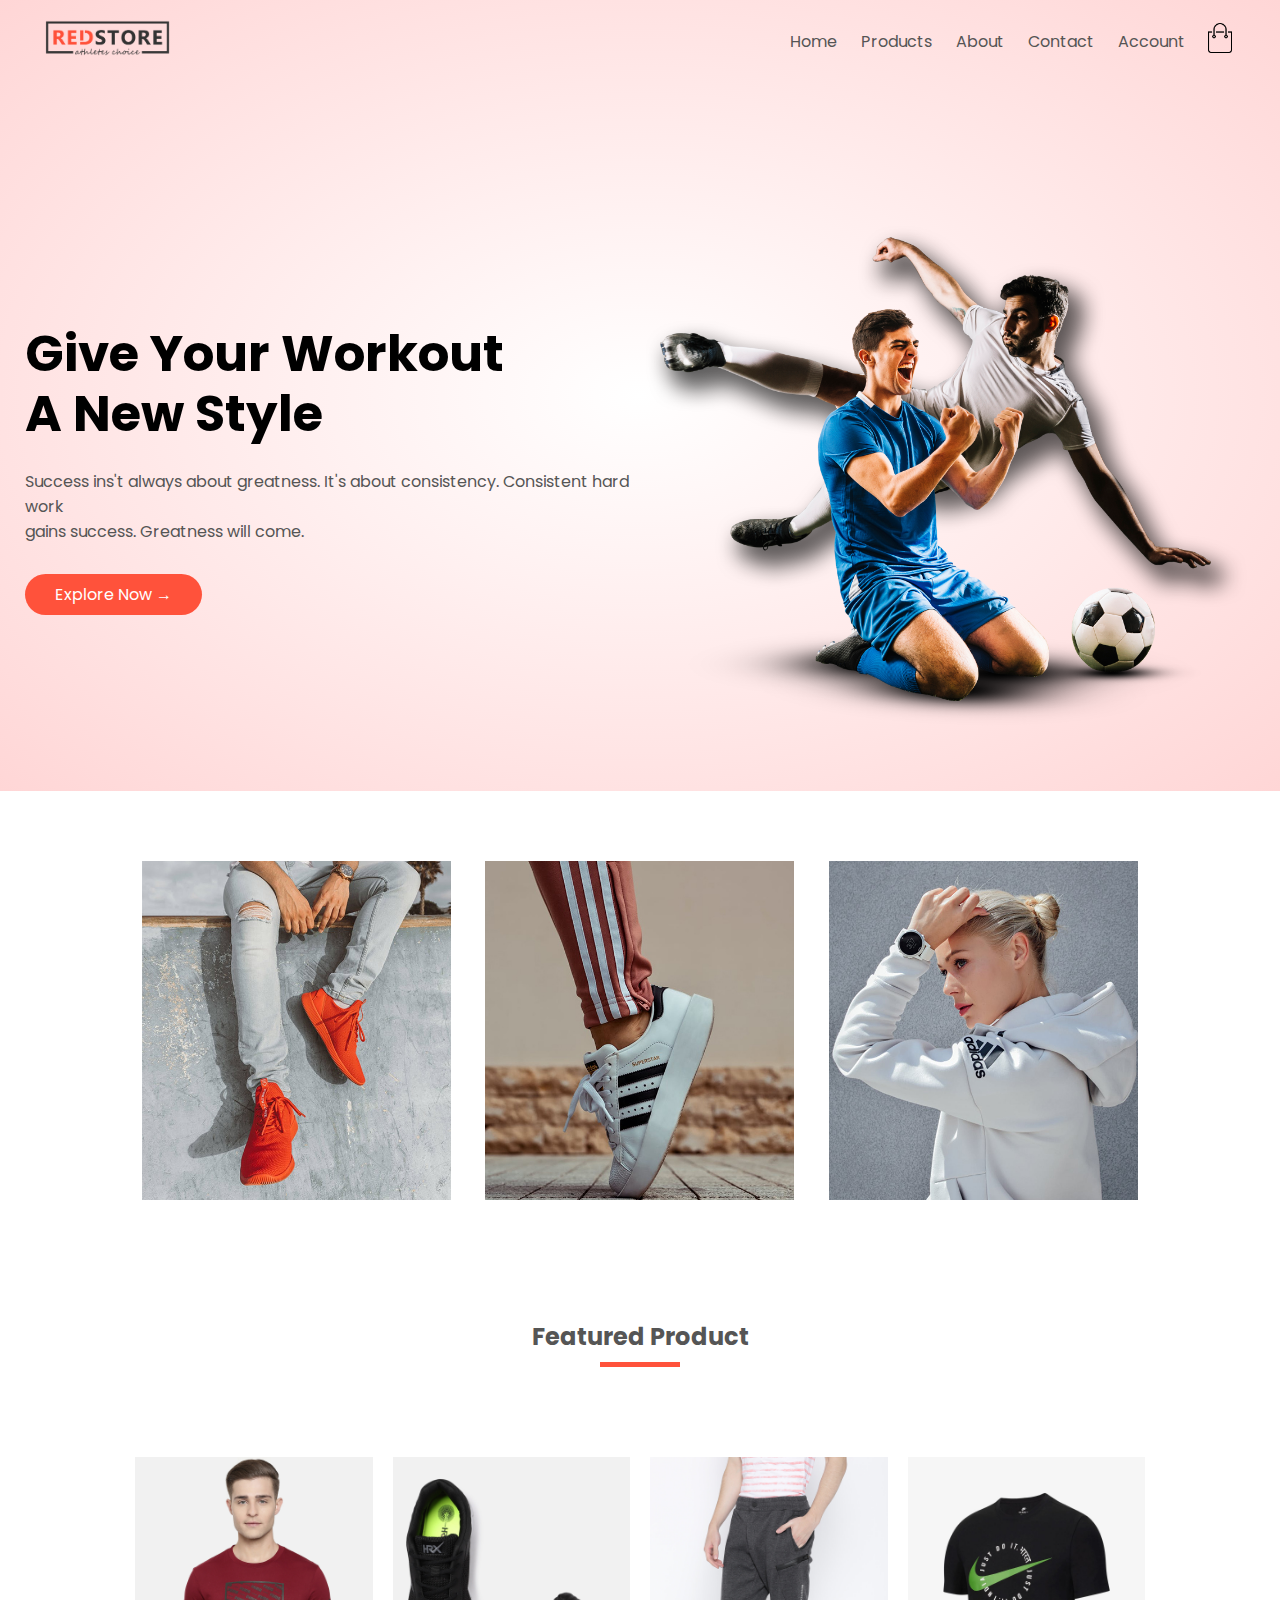
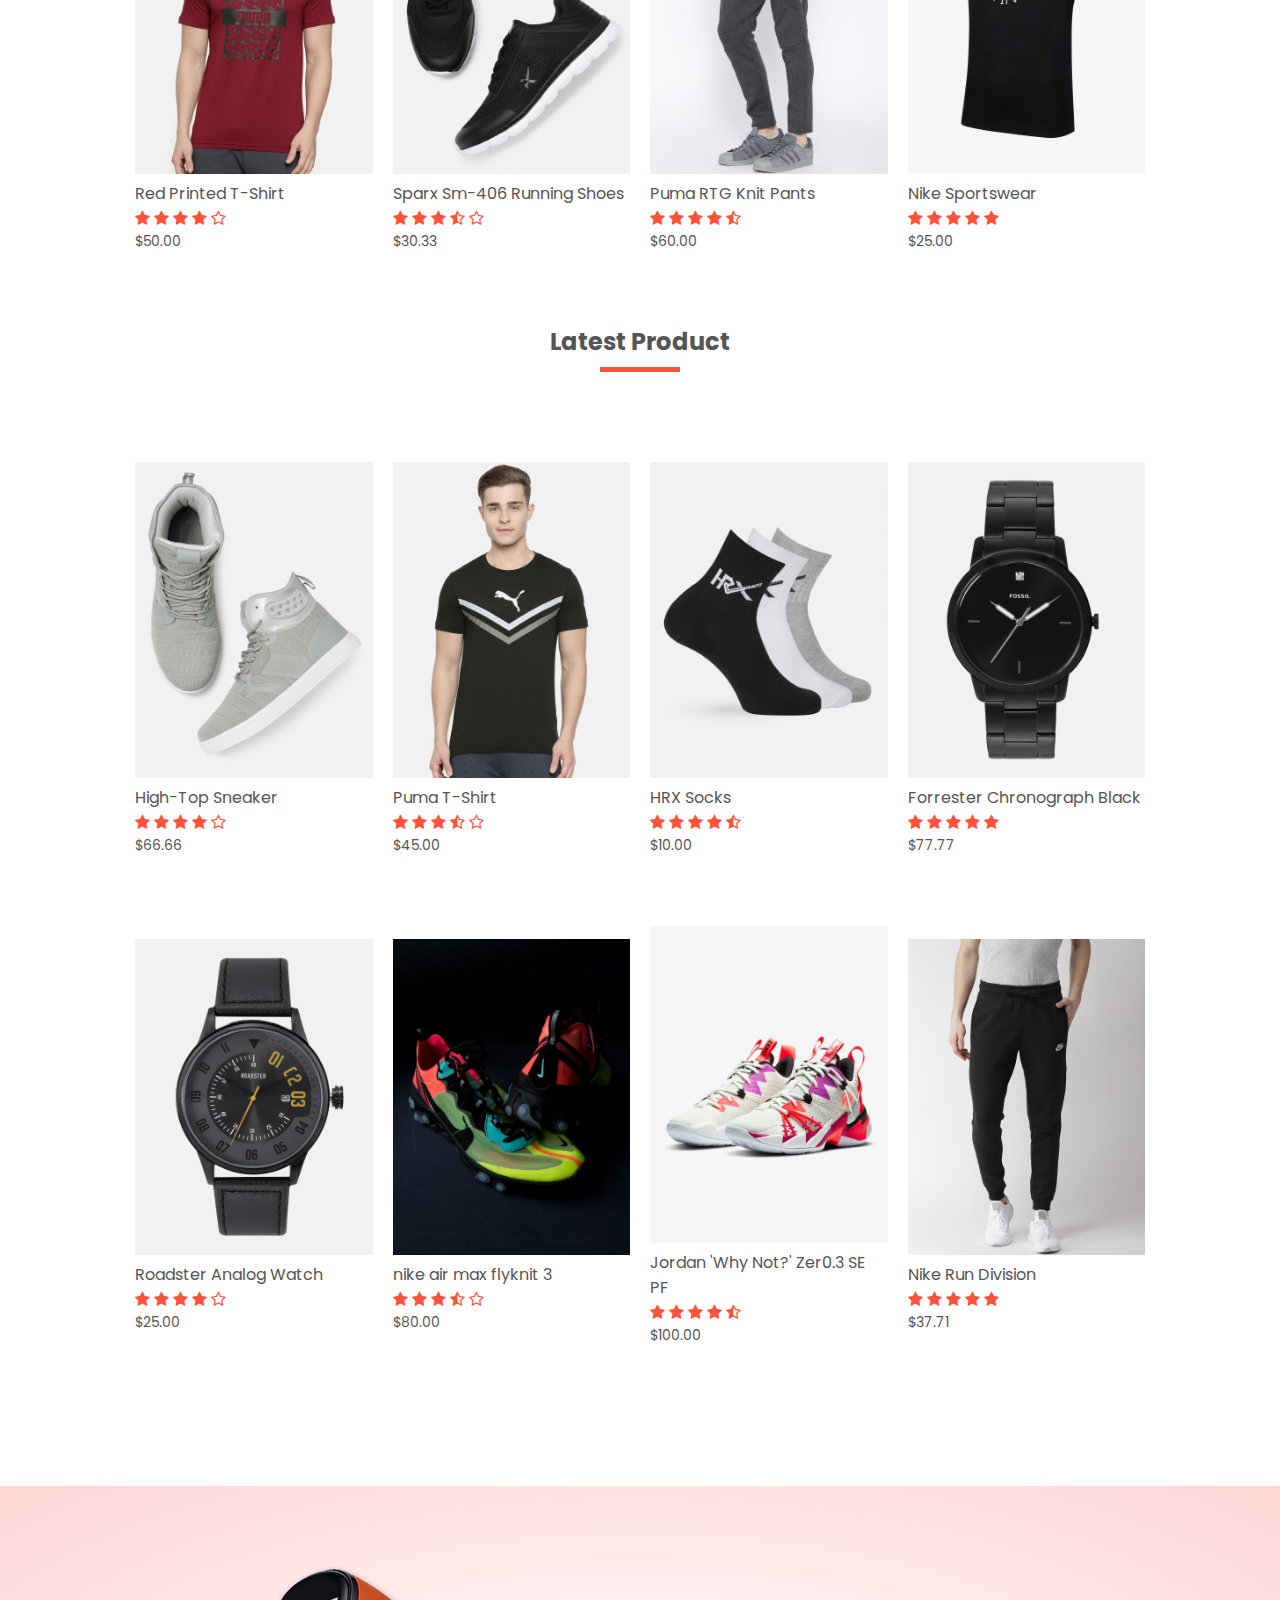
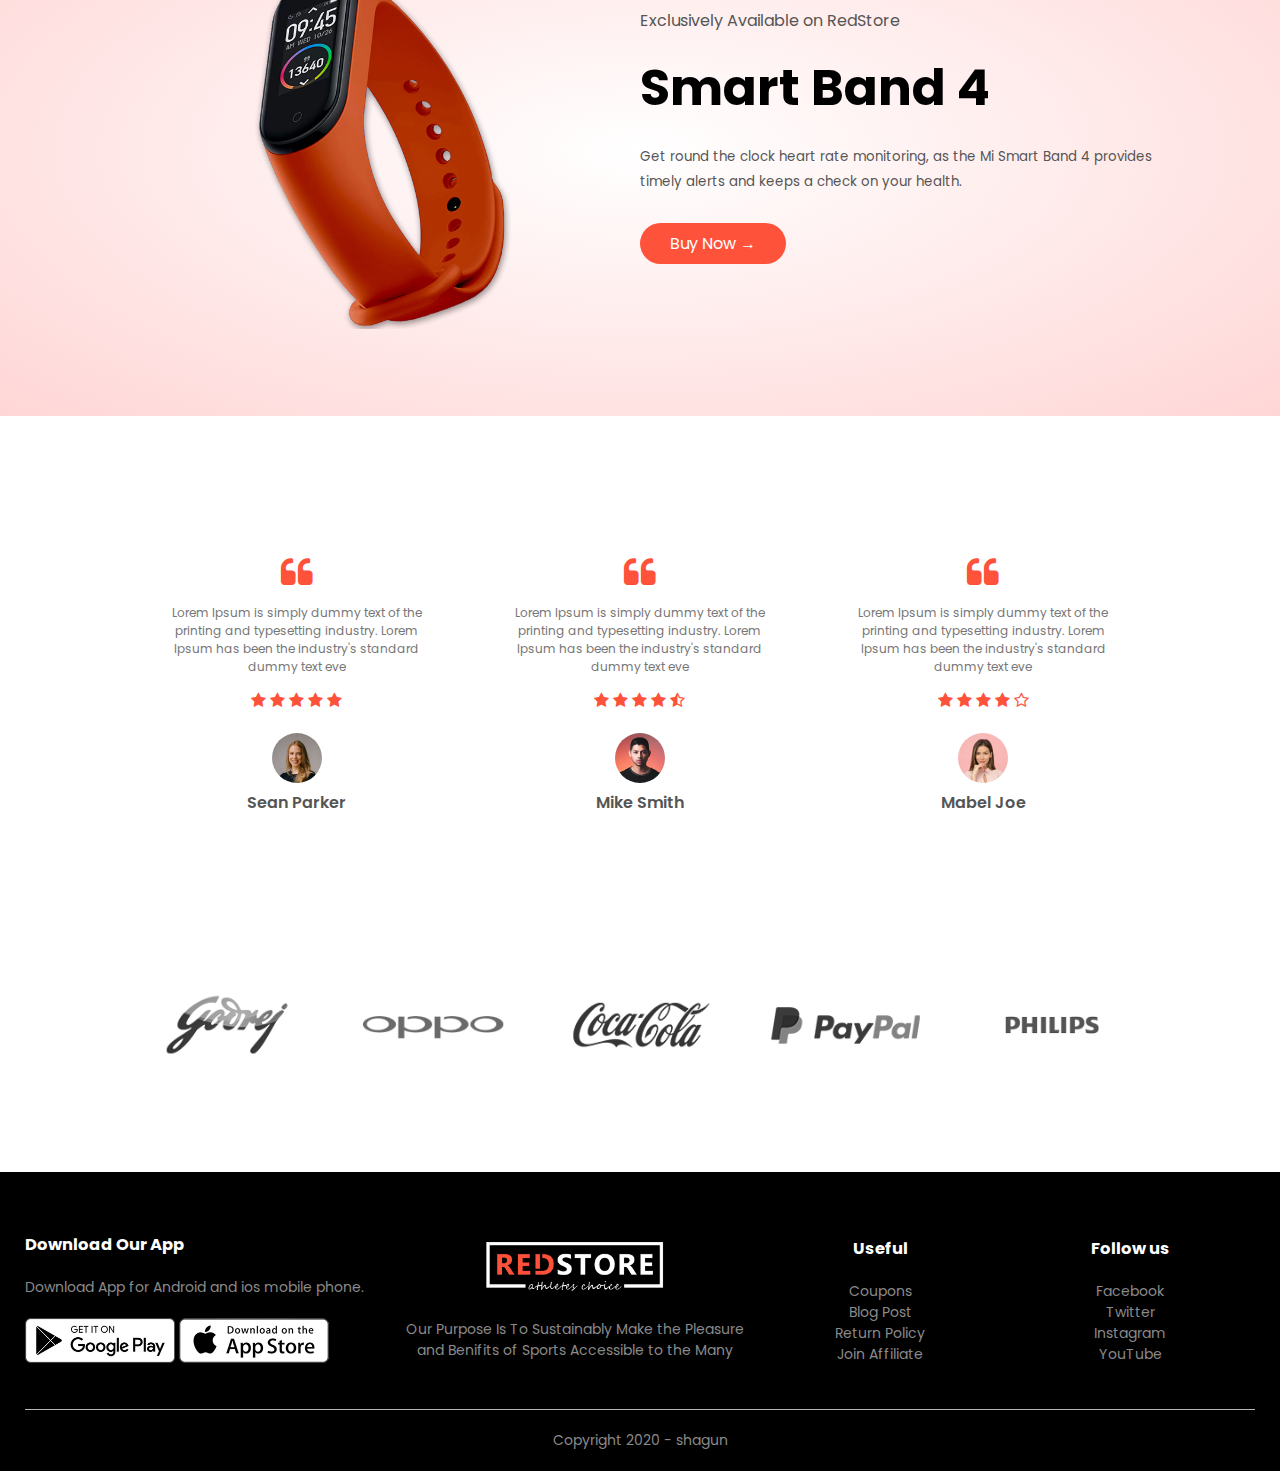
<file: index.html>
<!DOCTYPE html>
<html>
    <head>
        <meta chatset="utf-8">
        <meta name="viewport" content="width=device-width , initial-scale=1.0">
        <meta   name="Discription" content="Draw Box">
        <title>Red Store | E-Commerce Website Design</title>
        <link rel="stylesheet" href="E-Commerce.css" type="text/css">
        <link href="https://fonts.googleapis.com/css2?family=Poppins:wght@300;400;500;600;700&display=swap" rel="stylesheet"> 
        <link rel="stylesheet" href="https://stackpath.bootstrapcdn.com/font-awesome/4.7.0/css/font-awesome.min.css">
        </head>
        <body>
            <div class="header">
            <div class="container">
        <div class="navbar">
         <div class="logo">
             <a href="E-Commerce.html"><img src="images/logo.png" alt="" width="125px"></a>
             
         </div>   
         <nav>
             <ul id="MenuItem">
                 <li><a href="index.html">Home</a></li>
                 <li><a href="Product.html">Products</a></li>
                 <li><a href="#">About</a></li>
                 <li><a href="#f">Contact</a></li>
                 <li><a href="Account.html">Account</a></li>
             </ul>
         </nav>
         <a href="cart.html"><img src="images/cart.png" alt="" width="30px" height="30px"></a> 
         <img src="images/menu.png" alt="" class="menu-icon" onclick="menutoggle()">         
        </div>
        <div class="row">
            <div class="col-2"><h1>Give Your Workout <br>A New Style</h1>
            <p>Success ins't always about greatness. It's about consistency.
                Consistent hard work<br> gains success. Greatness will come.</p>
            <a href="" class="btn">Explore Now &#8594;</a>
            </div>
            <div class="col-2">
                <img src="images/image1.png" alt="">
            </div>
        </div>
        </div>
    </div>
    <div class="categories">
        <div class="small-container">
        <div class="row">
            <div class="col-3"><img src="images/category-1.jpg" alt=""></div>
            <div class="col-3"><img src="images/category-2.jpg" alt=""></div>
            <div class="col-3"><img src="images/category-3.jpg" alt=""></div>
        </div>
    </div>
    </div>
    <!-----Featured products------>
    <div class="small-container">
        <h2 class="title">Featured Product</h2>
        <div class="row">
            <div class="col-4">
                <a href="ProductDetail.html"><img src="images/product-1.jpg" alt=""></a>
                <a href="ProductDetail.html"><h4>Red Printed T-Shirt</h4></a>
            <div class="rating"> 
                <i class="fa fa-star"></i>
                <i class="fa fa-star"></i>
                <i class="fa fa-star"></i>
                <i class="fa fa-star"></i>
                <i class="fa fa-star-o"></i>
            </div>
            <p>$50.00</p>
            </div>
            <div class="col-4"><img src="images/product-2.jpg" alt="">
                <h4>Sparx Sm-406 Running Shoes</h4>
                <div class="rating"> 
                    <i class="fa fa-star"></i>
                    <i class="fa fa-star"></i>
                    <i class="fa fa-star"></i>
                    <i class="fa fa-star-half-o"></i>
                    <i class="fa fa-star-o"></i>
                </div>
                <p>$30.33</p>
                </div>
                <div class="col-4"><img src="images/product-3.jpg" alt="">
                    <h4>Puma RTG Knit Pants</h4>
                    <div class="rating"> 
                        <i class="fa fa-star"></i>
                        <i class="fa fa-star"></i>
                        <i class="fa fa-star"></i>
                        <i class="fa fa-star"></i>
                        <i class="fa fa-star-half-o"></i>
                    </div>
                    <p>$60.00</p>
                    </div>
                    <div class="col-4"><img src="images/product-4.jpg" alt="">
                        <h4>Nike Sportswear</h4>
                        <div class="rating"> 
                            <i class="fa fa-star"></i>
                            <i class="fa fa-star"></i>
                            <i class="fa fa-star"></i>
                            <i class="fa fa-star"></i>
                            <i class="fa fa-star"></i>
                        </div>
                        <p>$25.00</p>
                    
        </div>
    </div>
    <!-----Latest Products------>
    <h2 class="title">Latest Product</h2>
    <div class="row">
        <div class="col-4"><img src="images/product-5.jpg" alt="">
        <h4> High-Top Sneaker</h4>
        <div class="rating"> 
            <i class="fa fa-star"></i>
            <i class="fa fa-star"></i>
            <i class="fa fa-star"></i>
            <i class="fa fa-star"></i>
            <i class="fa fa-star-o"></i>
        </div>
        <p>$66.66</p>
        </div>
        <div class="col-4"><img src="images/product-6.jpg" alt="">
            <h4>Puma T-Shirt</h4>
            <div class="rating"> 
                <i class="fa fa-star"></i>
                <i class="fa fa-star"></i>
                <i class="fa fa-star"></i>
                <i class="fa fa-star-half-o"></i>
                <i class="fa fa-star-o"></i>
            </div>
            <p>$45.00</p>
            </div>
            <div class="col-4"><img src="images/product-7.jpg" alt="">
                <h4>HRX Socks</h4>
                <div class="rating"> 
                    <i class="fa fa-star"></i>
                    <i class="fa fa-star"></i>
                    <i class="fa fa-star"></i>
                    <i class="fa fa-star"></i>
                    <i class="fa fa-star-half-o"></i>
                </div>
                <p>$10.00</p>
                </div>
                <div class="col-4"><img src="images/product-8.jpg" alt="">
                    <h4>Forrester Chronograph Black</h4>
                    <div class="rating"> 
                        <i class="fa fa-star"></i>
                        <i class="fa fa-star"></i>
                        <i class="fa fa-star"></i>
                        <i class="fa fa-star"></i>
                        <i class="fa fa-star"></i>
                    </div>
                    <p>$77.77</p>
                
    </div>
</div>
<div class="row">
    <div class="col-4"><img src="images/product-9.jpg" alt="">
    <h4>Roadster Analog Watch</h4>
    <div class="rating"> 
        <i class="fa fa-star"></i>
        <i class="fa fa-star"></i>
        <i class="fa fa-star"></i>
        <i class="fa fa-star"></i>
        <i class="fa fa-star-o"></i>
    </div>
    <p>$25.00</p>
    </div>
    <div class="col-4"><img src="images/product-10.jpg" alt="">
        <h4>nike air max flyknit 3</h4>
        <div class="rating"> 
            <i class="fa fa-star"></i>
            <i class="fa fa-star"></i>
            <i class="fa fa-star"></i>
            <i class="fa fa-star-half-o"></i>
            <i class="fa fa-star-o"></i>
        </div>
        <p>$80.00</p>
        </div>
        <div class="col-4"><img src="images/product-11.jpg" alt="">
            <h4>Jordan 'Why Not?' Zer0.3 SE PF</h4>
            <div class="rating"> 
                <i class="fa fa-star"></i>
                <i class="fa fa-star"></i>
                <i class="fa fa-star"></i>
                <i class="fa fa-star"></i>
                <i class="fa fa-star-half-o"></i>
            </div>
            <p>$100.00</p>
            </div>
            <div class="col-4"><img src="images/product-12.jpg" alt="">
                <h4>Nike Run Division</h4>
                <div class="rating"> 
                    <i class="fa fa-star"></i>
                    <i class="fa fa-star"></i>
                    <i class="fa fa-star"></i>
                    <i class="fa fa-star"></i>
                    <i class="fa fa-star"></i>
                </div>
                <p>$37.71</p>
            
</div>
</div>
    </div>
    <!-----offer------>
    <div class="offer">
        <div class="small-container">
            <div class="row">
                <div class="col-2">
                    <img src="images/exclusive.png" alt="" class="offer-img">
                </div>
                <div class="col-2">
                    <p>Exclusively Available on RedStore</p>
                    <h1>Smart Band 4</h1>
                    <small>Get round the clock heart rate monitoring, as the
                        Mi Smart Band 4 provides timely alerts and
                        keeps a check on your health.</small><br>
                        <a href="https://www.mi.com/in/buy/product/mi-smart-band-4" class="btn">Buy Now &#8594;</a>
                </div>
            </div>
            </div>
    </div>
    <!----testimonial----->
    <div class="testimonial">
        <div class="small-container">
            <div class="row">
                <div class="col-3">
                    <i class="fa fa-quote-left"></i>
                    <p>Lorem Ipsum is simply dummy text of the printing and typesetting industry. Lorem Ipsum has been the industry's standard dummy text eve</p>
                    <div class="rating"> 
                        <i class="fa fa-star"></i>
                        <i class="fa fa-star"></i>
                        <i class="fa fa-star"></i>
                        <i class="fa fa-star"></i>
                        <i class="fa fa-star"></i>
                    </div>
                    <img src="images/user-1.png" alt="">
                    <h3>Sean Parker</h3>
                </div>
                <div class="col-3">
                    <i class="fa fa-quote-left"></i>
                    <p>Lorem Ipsum is simply dummy text of the printing and typesetting industry. Lorem Ipsum has been the industry's standard dummy text eve</p>
                    <div class="rating"> 
                        <i class="fa fa-star"></i>
                        <i class="fa fa-star"></i>
                        <i class="fa fa-star"></i>
                        <i class="fa fa-star"></i>
                        <i class="fa fa-star-half-o"></i>
                    </div>
                    <img src="images/user-2.png" alt="">
                    <h3>Mike Smith</h3>
                </div>
                <div class="col-3">
                    <i class="fa fa-quote-left"></i>
                    <p>Lorem Ipsum is simply dummy text of the printing and typesetting industry. Lorem Ipsum has been the industry's standard dummy text eve</p>
                    <div class="rating"> 
                        <i class="fa fa-star"></i>
                        <i class="fa fa-star"></i>
                        <i class="fa fa-star"></i>
                        <i class="fa fa-star"></i>
                        <i class="fa fa-star-o"></i>
                    </div>
                    <img src="images/user-3.png" alt="">
                    <h3>Mabel Joe</h3>
                </div>
            </div>
        </div>
    </div>
<!------Brands-------->
<div class="brands">
    <div class="small-container">
        <div class="row">
            <div class="col-5">
                <img src="images/logo-godrej.png" alt="">
            </div>
            <div class="col-5">
                <img src="images/logo-oppo.png" alt="">
            </div>
            <div class="col-5">
                <img src="images/logo-coca-cola.png" alt="">
            </div>
            <div class="col-5">
                <img src="images/logo-paypal.png" alt="">
            </div>
            <div class="col-5">
                <img src="images/logo-philips.png" alt="">
            </div>
        </div>
    </div>
</div>
<!-----------footer------->
<div class="footer" id="f">
    <div class="container">
        <div class="row">
            <div class="footer-col-1">
                <h3>Download Our App</h3>
                <p>Download App for Android and ios mobile phone.</p>
                <div class="app-logo">
                    <img src="images/play-store.png">
                    <img src="images/app-store.png">
                </div>
            </div>
            <div class="footer-col-2">
                <img src="images/logo-white.png">
                <p>Our Purpose Is To Sustainably Make the Pleasure and Benifits of Sports Accessible to the Many</p>
            </div>
            <div class="footer-col-3">
                <h3>Useful</h3>
                <ul>
                    <li>Coupons</li>
                    <li>Blog Post</li>
                    <li>Return Policy</li>
                    <li>Join Affiliate</li>
                </ul>
            </div>
            <div class="footer-col-4">
                <h3>Follow us</h3>
                <ul>
                    <li>Facebook</li>
                    <li>Twitter</li>
                    <li>Instagram</li>
                    <li>YouTube</li>
                </ul>
            </div>
        </div>
        <hr>
        <p class="Copyright">Copyright 2020 - shagun</p>
    </div>
</div>
<!---------js for toggle menu---------->
<script>
    var MenuItems=document.getElementById("MenuIcon");
    MenuItem.style.maxHeight="0px";
    function menutoggle() {
        if(MenuItem.style.maxHeight=="0px")
        {
            MenuItem.style.maxHeight="200px"
        }
        else {
            MenuItem.style.maxHeight="0px"
        }

    }
</script>
        </body>
        </html>
</file>
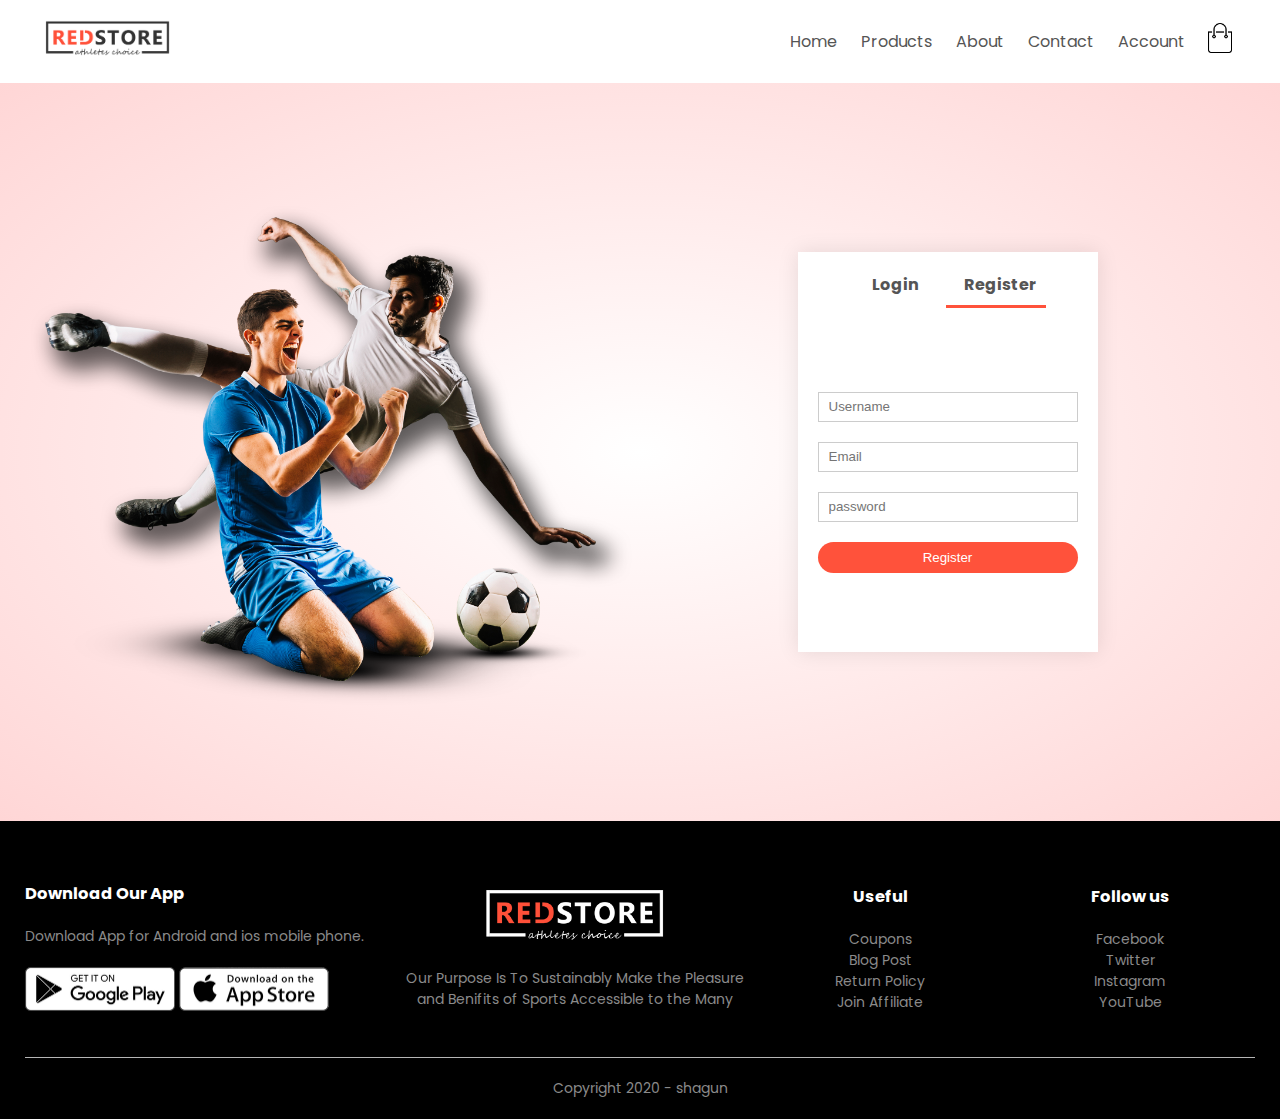
<file: Account.html>
<!DOCTYPE html>
<html>
    <head>
        <meta chatset="utf-8">
        <meta name="viewport" content="width=device-width , initial-scale=1.0">
        <meta   name="Discription" content="Draw Box">
        <title>All Products - Red Store</title>
        <link rel="stylesheet" href="E-Commerce.css" type="text/css">
        <link href="https://fonts.googleapis.com/css2?family=Poppins:wght@300;400;500;600;700&display=swap" rel="stylesheet"> 
        <link rel="stylesheet" href="https://stackpath.bootstrapcdn.com/font-awesome/4.7.0/css/font-awesome.min.css">
        </head>
        <body>
            <div class="container">
        <div class="navbar">
         <div class="logo">
             <img src="images/logo.png" alt="" width="125px">
             
         </div>   
         <nav>
             <ul id="MenuItem">
                 <li><a href="index.html">Home</a></li>
                 <li><a href="Product.html">Products</a></li>
                 <li><a href="#">About</a></li>
                 <li><a href="#footer">Contact</a></li>
                 <li><a href="Account.html">Account</a></li>
             </ul>
         </nav>
         <a href="cart.html"><img src="images/cart.png" alt="" width="30px" height="30px"></a>  
         <img src="images/menu.png" alt="" class="menu-icon" onclick="menutoggle()">         
        </div>
        </div>
        <!---------------------account page---------->
        <div class="account-page">
            <div class="container">
                <div class="row">
                    <div class="col-2">
                        <img src="images/image1.png" width="100%">
                    </div>
                    <div class="col-2">
                        <div class="form-container">
                            <div class="form-btn">
                                <span onclick="Login()">Login</span>
                                 <span onclick="Register()">Register</span>
                                 <hr id="indicator">
                            </div>
                            <form id="LoginForm">
                                <input type="text" placeholder="Username">
                                <input type="password" placeholder="password">
                                <button type="submit" class="btn">Login</button>
                                <a href="">Forgot password</a>
                            </form>
                            
                            <form id="RegForm">
                                <input type="text" placeholder="Username">
                                <input type="email" placeholder="Email">
                                <input type="password" placeholder="password">
                                <button type="submit" class="btn">Register</button>
                            </form>
                        </div>
                    </div>
                </div>
            </div>
        </div>        
<!-----------footer------->
<div class="footer">
    <div class="container">
        <div class="row">
            <div class="footer-col-1">
                <h3>Download Our App</h3>
                <p>Download App for Android and ios mobile phone.</p>
                <div class="app-logo">
                    <img src="images/play-store.png">
                    <img src="images/app-store.png">
                </div>
            </div>
            <div class="footer-col-2" id="footer">
                <img src="images/logo-white.png">
                <p>Our Purpose Is To Sustainably Make the Pleasure and Benifits of Sports Accessible to the Many</p>
            </div>
            <div class="footer-col-3">
                <h3>Useful</h3>
                <ul>
                    <li>Coupons</li>
                    <li>Blog Post</li>
                    <li>Return Policy</li>
                    <li>Join Affiliate</li>
                </ul>
            </div>
            <div class="footer-col-4">
                <h3>Follow us</h3>
                <ul>
                    <li>Facebook</li>
                    <li>Twitter</li>
                    <li>Instagram</li>
                    <li>YouTube</li>
                </ul>
            </div>
        </div>
        <hr>
        <p class="Copyright">Copyright 2020 - shagun</p>
    </div>
</div>
<!---------js for toggle menu---------->
<script>
    var MenuItems=document.getElementById("MenuIcon");
    MenuItem.style.maxHeight="0px";
    function menutoggle() {
        if(MenuItem.style.maxHeight=="0px")
        {
            MenuItem.style.maxHeight="200px"
        }
        else {
            MenuItem.style.maxHeight="0px"
        }

    }
</script>
<!---------js for toggle form---------->
<script>
    var LoginForm=document.getElementById("LoginForm");
    var RegForm=document.getElementById("RegForm");
    var indicator=document.getElementById("indicator");
    function Register() {
        RegForm.style.transform = "translateX(0px)";
        LoginForm.style.transform = "translateX(0px)"; 
        indicator.style.transform = "translateX(100px)"; 
    }
    function Login() {
        RegForm.style.transform = "translateX(300px)";
        LoginForm.style.transform = "translateX(300px)"; 
        indicator.style.transform = "translateX(0px)"; 
    }
</script>
        </body>
        </html>
</file>
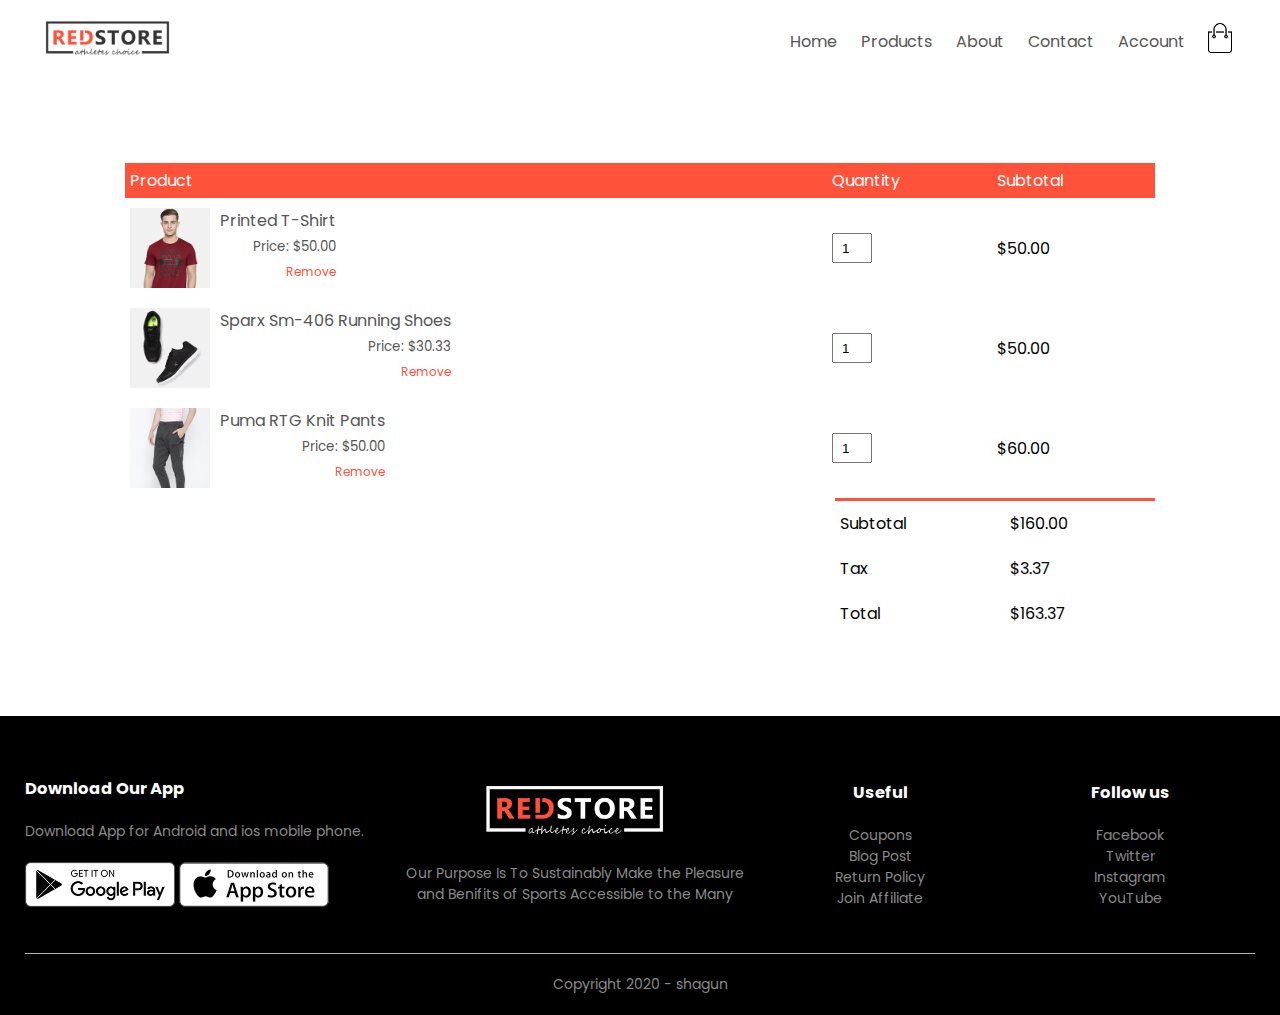
<file: cart.html>
<!DOCTYPE html>
<html>
    <head>
        <meta chatset="utf-8">
        <meta name="viewport" content="width=device-width , initial-scale=1.0">
        <meta   name="Discription" content="Draw Box">
        <title>All Products - Red Store</title>
        <link rel="stylesheet" href="E-Commerce.css" type="text/css">
        <link href="https://fonts.googleapis.com/css2?family=Poppins:wght@300;400;500;600;700&display=swap" rel="stylesheet"> 
        <link rel="stylesheet" href="https://stackpath.bootstrapcdn.com/font-awesome/4.7.0/css/font-awesome.min.css">
        </head>
        <body>
            <div class="container">
        <div class="navbar">
         <div class="logo">
             <img src="images/logo.png" alt="" width="125px">
             
         </div>   
         <nav>
             <ul id="MenuItem">
                 <li><a href="index.html">Home</a></li>
                 <li><a href="Product.html">Products</a></li>
                 <li><a href="#">About</a></li>
                 <li><a href="#footer">Contact</a></li>
                 <li><a href="Account.html">Account</a></li>
             </ul>
         </nav>
         <a href="cart.html"><img src="images/cart.png" alt="" width="30px" height="30px"></a> 
         <img src="images/menu.png" alt="" class="menu-icon" onclick="menutoggle()">         
        </div>
        </div>
        <!-----------Cart Items--------->
        <div class="small-container cart-page">
            <table>
                <tr>
                    <th>Product</th>
                    <th>Quantity</th>
                    <th>Subtotal </th>
                </tr>
                <tr>
                    <td>
                        <div class="cart-info">
                            <img src="images/buy-1.jpg">
                            <div>
                                <p>Printed T-Shirt</p>
                                <small>Price: $50.00</small>
                                <br>
                                <a href="" >Remove</a>
                            </div>
                        </div>
                    </td>
                    <td><input type="number" value="1"></td>
                    <td>$50.00</td>
                </tr>
                <tr>
                    <td>
                        <div class="cart-info">
                            <img src="images/buy-2.jpg">
                            <div>
                                <p>Sparx Sm-406 Running Shoes</p>
                                <small>Price: $30.33</small>
                                <br>
                                <a href="" >Remove</a>
                            </div>
                        </div>
                    </td>
                    <td><input type="number" value="1"></td>
                    <td>$50.00</td>
                </tr>
                <tr>
                    <td>
                        <div class="cart-info">
                            <img src="images/buy-3.jpg">
                            <div>
                                <p>Puma RTG Knit Pants</p>
                                <small>Price: $50.00</small>
                                <br>
                                <a href="" >Remove</a>
                            </div>
                        </div>
                    </td>
                    <td><input type="number" value="1"></td>
                    <td>$60.00</td>
                </tr>
            </table>
            <div class="total-price">
                <table>
                    <tr>
                        <td>Subtotal</td>
                        <td>$160.00</td>
                    </tr>
                    <tr>
                        <td>Tax</td>
                        <td>$3.37</td>
                    </tr>
                    <tr>
                        <td>Total</td>
                        <td>$163.37</td>
                    </tr>
                </table>
            </div>
        </div>
        
<!-----------footer------->
<div class="footer" id="footer">
    <div class="container">
        <div class="row">
            <div class="footer-col-1">
                <h3>Download Our App</h3>
                <p>Download App for Android and ios mobile phone.</p>
                <div class="app-logo">
                    <img src="images/play-store.png">
                    <img src="images/app-store.png">
                </div>
            </div>
            <div class="footer-col-2">
                <img src="images/logo-white.png">
                <p>Our Purpose Is To Sustainably Make the Pleasure and Benifits of Sports Accessible to the Many</p>
            </div>
            <div class="footer-col-3">
                <h3>Useful</h3>
                <ul>
                    <li>Coupons</li>
                    <li>Blog Post</li>
                    <li>Return Policy</li>
                    <li>Join Affiliate</li>
                </ul>
            </div>
            <div class="footer-col-4">
                <h3>Follow us</h3>
                <ul>
                    <li>Facebook</li>
                    <li>Twitter</li>
                    <li>Instagram</li>
                    <li>YouTube</li>
                </ul>
            </div>
        </div>
        <hr>
        <p class="Copyright">Copyright 2020 - shagun</p>
    </div>
</div>
<!---------js for toggle menu---------->
<script>
    var MenuItems=document.getElementById("MenuIcon");
    MenuItem.style.maxHeight="0px";
    function menutoggle() {
        if(MenuItem.style.maxHeight=="0px")
        {
            MenuItem.style.maxHeight="200px"
        }
        else {
            MenuItem.style.maxHeight="0px"
        }

    }
</script>
        </body>
        </html>
</file>
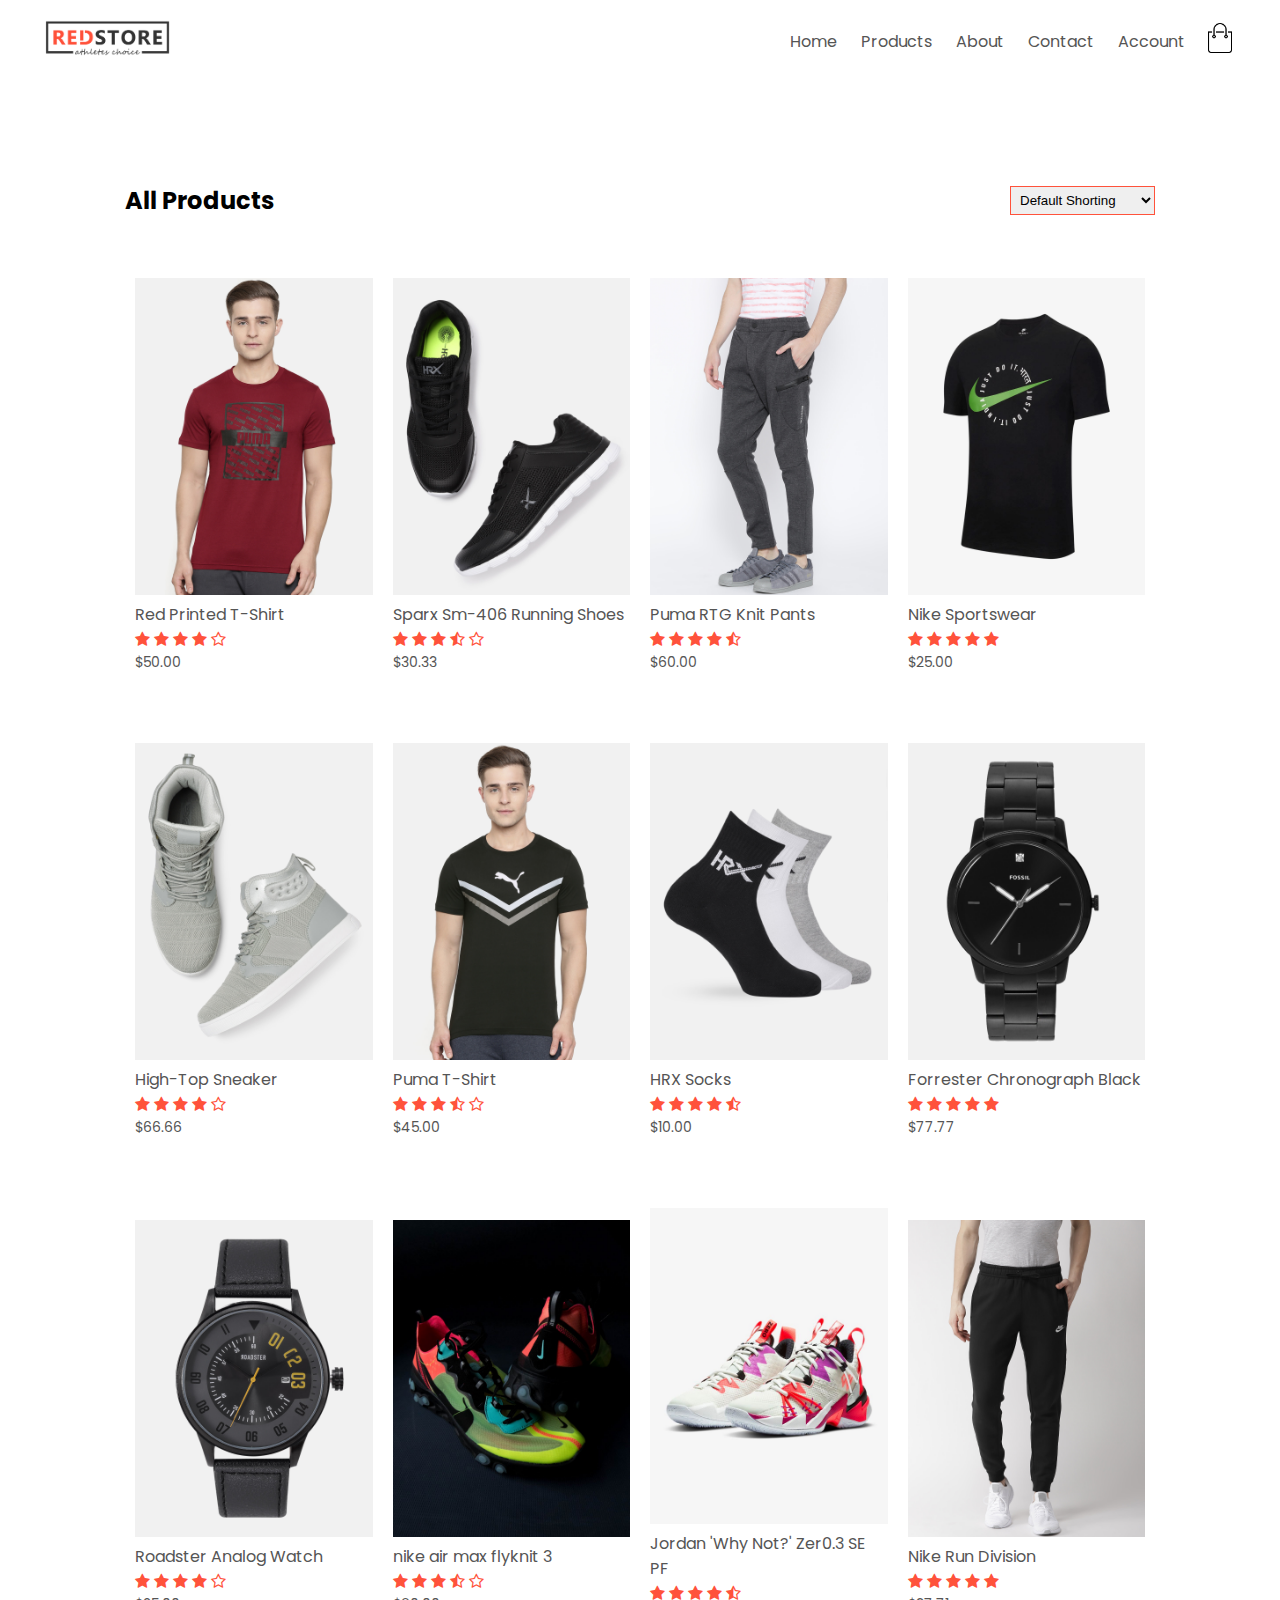
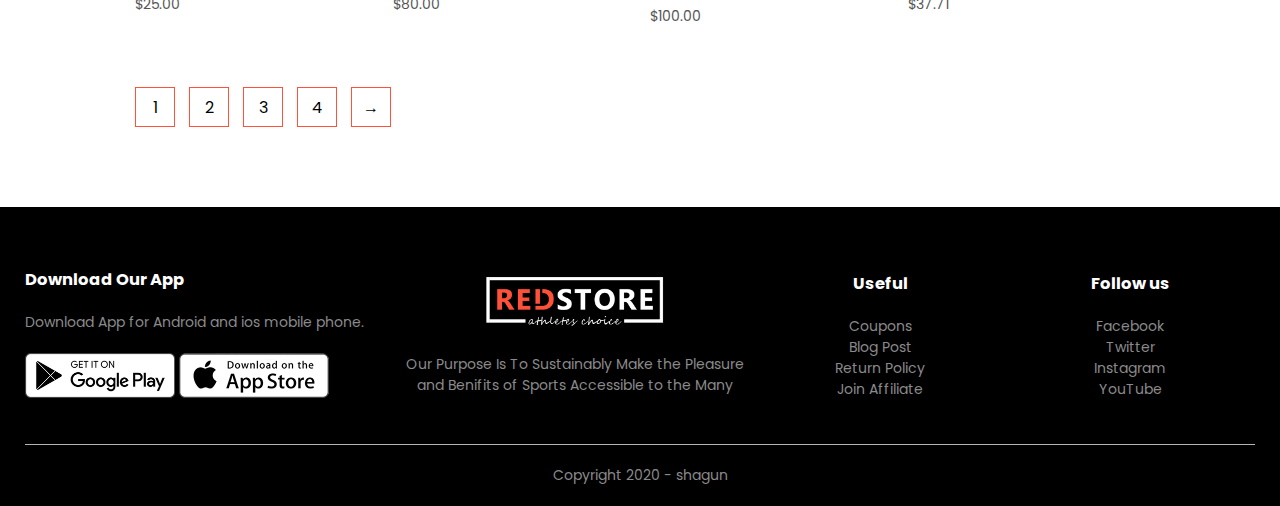
<file: Product.html>
<!DOCTYPE html>
<html>
    <head>
        <meta chatset="utf-8">
        <meta name="viewport" content="width=device-width , initial-scale=1.0">
        <meta   name="Discription" content="Draw Box">
        <title>All Products - Red Store</title>
        <link rel="stylesheet" href="E-Commerce.css" type="text/css">
        <link href="https://fonts.googleapis.com/css2?family=Poppins:wght@300;400;500;600;700&display=swap" rel="stylesheet"> 
        <link rel="stylesheet" href="https://stackpath.bootstrapcdn.com/font-awesome/4.7.0/css/font-awesome.min.css">
        </head>
        <body>
            <div class="container">
        <div class="navbar">
         <div class="logo">
             <img src="images/logo.png" alt="" width="125px">
             
         </div>   
         <nav>
             <ul id="MenuItem">
                 <li><a href="index.html">Home</a></li>
                 <li><a href="Product.html">Products</a></li>
                 <li><a href="#">About</a></li>
                 <li><a href="#footer">Contact</a></li>
                 <li><a href="Account.html">Account</a></li>
             </ul>
         </nav>
         <a href="cart.html"><img src="images/cart.png" alt="" width="30px" height="30px"></a> 
         <img src="images/menu.png" alt="" class="menu-icon" onclick="menutoggle()">         
        </div>
        </div>
    <div class="small-container">
        <div class="row row-2">
            <h2>All Products</h2>
            <select>
                <option>Default Shorting</option>
                <option>Short By price</option>
                <option>Short By popularity</option>
                <option>Short By rating</option>
                <option>Short by sale</option>

            </select>
        </div>
         <div class="row">
            <div class="col-4"><img src="images/product-1.jpg" alt="">
            <h4>Red Printed T-Shirt</h4>
            <div class="rating"> 
                <i class="fa fa-star"></i>
                <i class="fa fa-star"></i>
                <i class="fa fa-star"></i>
                <i class="fa fa-star"></i>
                <i class="fa fa-star-o"></i>
            </div>
            <p>$50.00</p>
            </div>
            <div class="col-4"><img src="images/product-2.jpg" alt="">
                <h4>Sparx Sm-406 Running Shoes</h4>
                <div class="rating"> 
                    <i class="fa fa-star"></i>
                    <i class="fa fa-star"></i>
                    <i class="fa fa-star"></i>
                    <i class="fa fa-star-half-o"></i>
                    <i class="fa fa-star-o"></i>
                </div>
                <p>$30.33</p>
                </div>
                <div class="col-4"><img src="images/product-3.jpg" alt="">
                    <h4>Puma RTG Knit Pants</h4>
                    <div class="rating"> 
                        <i class="fa fa-star"></i>
                        <i class="fa fa-star"></i>
                        <i class="fa fa-star"></i>
                        <i class="fa fa-star"></i>
                        <i class="fa fa-star-half-o"></i>
                    </div>
                    <p>$60.00</p>
                    </div>
                    <div class="col-4"><img src="images/product-4.jpg" alt="">
                        <h4>Nike Sportswear</h4>
                        <div class="rating"> 
                            <i class="fa fa-star"></i>
                            <i class="fa fa-star"></i>
                            <i class="fa fa-star"></i>
                            <i class="fa fa-star"></i>
                            <i class="fa fa-star"></i>
                        </div>
                        <p>$25.00</p>
               </div>
          </div>
    <div class="row">
        <div class="col-4"><img src="images/product-5.jpg" alt="">
        <h4> High-Top Sneaker</h4>
        <div class="rating"> 
            <i class="fa fa-star"></i>
            <i class="fa fa-star"></i>
            <i class="fa fa-star"></i>
            <i class="fa fa-star"></i>
            <i class="fa fa-star-o"></i>
        </div>
        <p>$66.66</p>
        </div>
        <div class="col-4"><img src="images/product-6.jpg" alt="">
            <h4>Puma T-Shirt</h4>
            <div class="rating"> 
                <i class="fa fa-star"></i>
                <i class="fa fa-star"></i>
                <i class="fa fa-star"></i>
                <i class="fa fa-star-half-o"></i>
                <i class="fa fa-star-o"></i>
            </div>
            <p>$45.00</p>
            </div>
            <div class="col-4"><img src="images/product-7.jpg" alt="">
                <h4>HRX Socks</h4>
                <div class="rating"> 
                    <i class="fa fa-star"></i>
                    <i class="fa fa-star"></i>
                    <i class="fa fa-star"></i>
                    <i class="fa fa-star"></i>
                    <i class="fa fa-star-half-o"></i>
                </div>
                <p>$10.00</p>
                </div>
                <div class="col-4"><img src="images/product-8.jpg" alt="">
                    <h4>Forrester Chronograph Black</h4>
                    <div class="rating"> 
                        <i class="fa fa-star"></i>
                        <i class="fa fa-star"></i>
                        <i class="fa fa-star"></i>
                        <i class="fa fa-star"></i>
                        <i class="fa fa-star"></i>
                    </div>
                    <p>$77.77</p>
                
    </div>
</div>
<div class="row">
    <div class="col-4"><img src="images/product-9.jpg" alt="">
    <h4>Roadster Analog Watch</h4>
    <div class="rating"> 
        <i class="fa fa-star"></i>
        <i class="fa fa-star"></i>
        <i class="fa fa-star"></i>
        <i class="fa fa-star"></i>
        <i class="fa fa-star-o"></i>
    </div>
    <p>$25.00</p>
    </div>
    <div class="col-4"><img src="images/product-10.jpg" alt="">
        <h4>nike air max flyknit 3</h4>
        <div class="rating"> 
            <i class="fa fa-star"></i>
            <i class="fa fa-star"></i>
            <i class="fa fa-star"></i>
            <i class="fa fa-star-half-o"></i>
            <i class="fa fa-star-o"></i>
        </div>
        <p>$80.00</p>
        </div>
        <div class="col-4"><img src="images/product-11.jpg" alt="">
            <h4>Jordan 'Why Not?' Zer0.3 SE PF</h4>
            <div class="rating"> 
                <i class="fa fa-star"></i>
                <i class="fa fa-star"></i>
                <i class="fa fa-star"></i>
                <i class="fa fa-star"></i>
                <i class="fa fa-star-half-o"></i>
            </div>
            <p>$100.00</p>
            </div>
            <div class="col-4"><img src="images/product-12.jpg" alt="">
                <h4>Nike Run Division</h4>
                <div class="rating"> 
                    <i class="fa fa-star"></i>
                    <i class="fa fa-star"></i>
                    <i class="fa fa-star"></i>
                    <i class="fa fa-star"></i>
                    <i class="fa fa-star"></i>
                </div>
                <p>$37.71</p>
            
</div>
</div>
<div class="page-btn">
    <span>1</span>
    <span>2</span>
    <span>3</span>
    <span>4</span>
    <span>&#8594;</span>
</div>
    </div> 
<!-----------footer------->
<div class="footer" id="footer">
    <div class="container">
        <div class="row">
            <div class="footer-col-1">
                <h3>Download Our App</h3>
                <p>Download App for Android and ios mobile phone.</p>
                <div class="app-logo">
                    <img src="images/play-store.png">
                    <img src="images/app-store.png">
                </div>
            </div>
            <div class="footer-col-2">
                <img src="images/logo-white.png">
                <p>Our Purpose Is To Sustainably Make the Pleasure and Benifits of Sports Accessible to the Many</p>
            </div>
            <div class="footer-col-3">
                <h3>Useful</h3>
                <ul>
                    <li>Coupons</li>
                    <li>Blog Post</li>
                    <li>Return Policy</li>
                    <li>Join Affiliate</li>
                </ul>
            </div>
            <div class="footer-col-4">
                <h3>Follow us</h3>
                <ul>
                    <li>Facebook</li>
                    <li>Twitter</li>
                    <li>Instagram</li>
                    <li>YouTube</li>
                </ul>
            </div>
        </div>
        <hr>
        <p class="Copyright">Copyright 2020 - shagun</p>
    </div>
</div>
<!---------js for toggle menu---------->
<script>
    var MenuItems=document.getElementById("MenuIcon");
    MenuItem.style.maxHeight="0px";
    function menutoggle() {
        if(MenuItem.style.maxHeight=="0px")
        {
            MenuItem.style.maxHeight="200px"
        }
        else {
            MenuItem.style.maxHeight="0px"
        }

    }
</script>
        </body>
        </html>
</file>
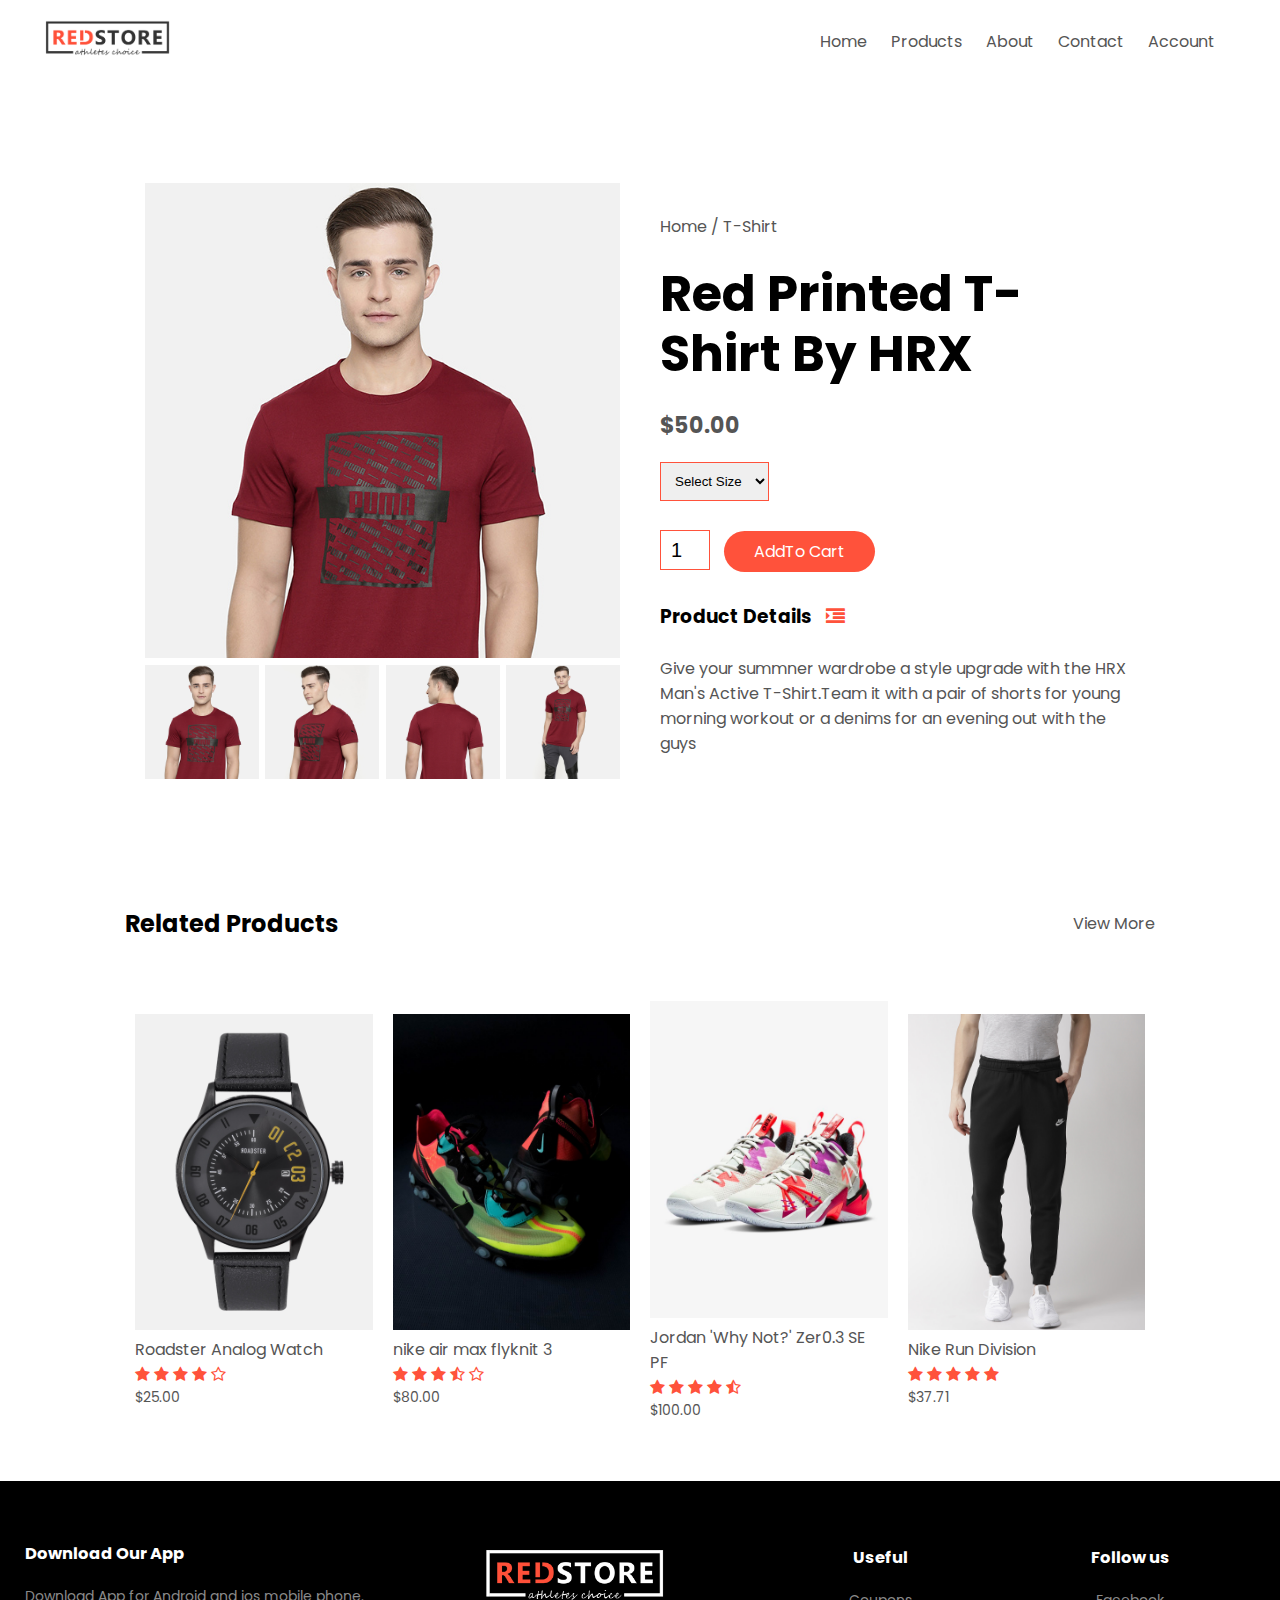
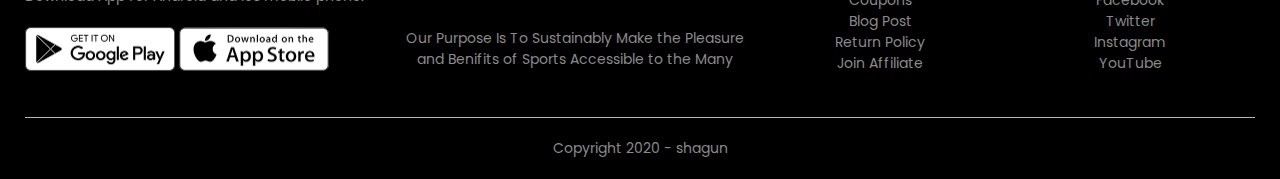
<file: ProductDetail.html>
<!DOCTYPE html>
<html>
    <head>
        <meta chatset="utf-8">
        <meta name="viewport" content="width=device-width , initial-scale=1.0">
        <meta   name="Discription" content="Draw Box">
        <title>All Products - Red Store</title>
        <link rel="stylesheet" href="E-Commerce.css" type="text/css">
        <link href="https://fonts.googleapis.com/css2?family=Poppins:wght@300;400;500;600;700&display=swap" rel="stylesheet"> 
        <link rel="stylesheet" href="https://stackpath.bootstrapcdn.com/font-awesome/4.7.0/css/font-awesome.min.css">
        </head>
        <body>
            <div class="container">
        <div class="navbar">
         <div class="logo">
             <img src="images/logo.png" alt="" width="125px">
             
         </div>   
         <nav>
             <ul id="MenuItem">
                 <li><a href="index.html">Home</a></li>
                 <li><a href="Product.html">Products</a></li>
                 <li><a href="#">About</a></li>
                 <li><a href="#footer">Contact</a></li>
                 <li><a href="Account.html">Account</a></li>
             </ul>
         </nav>
         
         <img src="images/menu.png" alt="" class="menu-icon" onclick="menutoggle()">         
        </div>
        </div>
        <!----------------Single Product Detail---------->
        <div class="small-container single-product">
            <div class="row">
                <div class="col-2">
                    <img src="images/gallery-1.jpg" width="100%" id="ProductImg">
                    <div class="small-img-row">
                        <div class="small-img-col">
                            <img src="images/gallery-1.jpg" width="100%" class="small-img">
                        </div>
                        <div class="small-img-col">
                            <img src="images/gallery-2.jpg" width="100%" class="small-img" >
                        </div>
                        <div class="small-img-col">
                            <img src="images/gallery-3.jpg" width="100%" class="small-img">
                        </div>
                        <div class="small-img-col">
                            <img src="images/gallery-4.jpg" width="100%" class="small-img">
                        </div>
                    </div>
                    </div>
                <div class="col-2">
                    <p>Home / T-Shirt</p>
                    <h1>Red Printed T-Shirt By HRX</h1>
                    <h4>$50.00</h4>
                    <select>
                        <option>Select Size</option>
                        <option>XXL</option>
                        <option>XL</option>
                        <option>L</option>
                        <option>M</option>
                        <option>S</option>
                    </select>
                    <input type="number" value="1">
                    <a href="" class="btn">AddTo Cart</a>
                    <h3>Product Details <i class="fa fa-indent"></i></h3>
                    <br>
                    <p>Give your summner wardrobe a style upgrade with the HRX Man's Active
                        T-Shirt.Team it with a pair of shorts for young morning workout or a denims
                        for an evening out with the guys
                    </p>
                </div>
            </div>
        </div>


      <!---------title------->
     <div class="small-container">
         <div class="row row-2">
            <h2>Related Products</h2>
            <p>View More</p>
             </div>
         </div>
     </div>
        <!------Product------>
    <div class="small-container">
        <div class="row">
    <div class="col-4"><img src="images/product-9.jpg" alt="">
    <h4>Roadster Analog Watch</h4>
    <div class="rating"> 
        <i class="fa fa-star"></i>
        <i class="fa fa-star"></i>
        <i class="fa fa-star"></i>
        <i class="fa fa-star"></i>
        <i class="fa fa-star-o"></i>
    </div>
    <p>$25.00</p>
    </div>
    <div class="col-4"><img src="images/product-10.jpg" alt="">
        <h4>nike air max flyknit 3</h4>
        <div class="rating"> 
            <i class="fa fa-star"></i>
            <i class="fa fa-star"></i>
            <i class="fa fa-star"></i>
            <i class="fa fa-star-half-o"></i>
            <i class="fa fa-star-o"></i>
        </div>
        <p>$80.00</p>
        </div>
        <div class="col-4"><img src="images/product-11.jpg" alt="">
            <h4>Jordan 'Why Not?' Zer0.3 SE PF</h4>
            <div class="rating"> 
                <i class="fa fa-star"></i>
                <i class="fa fa-star"></i>
                <i class="fa fa-star"></i>
                <i class="fa fa-star"></i>
                <i class="fa fa-star-half-o"></i>
            </div>
            <p>$100.00</p>
            </div>
            <div class="col-4"><img src="images/product-12.jpg" alt="">
                <h4>Nike Run Division</h4>
                <div class="rating"> 
                    <i class="fa fa-star"></i>
                    <i class="fa fa-star"></i>
                    <i class="fa fa-star"></i>
                    <i class="fa fa-star"></i>
                    <i class="fa fa-star"></i>
                </div>
                <p>$37.71</p>
            
</div>
</div>
    </div> 
<!-----------footer------->
<div class="footer" id="footer">
    <div class="container">
        <div class="row">
            <div class="footer-col-1">
                <h3>Download Our App</h3>
                <p>Download App for Android and ios mobile phone.</p>
                <div class="app-logo">
                    <img src="images/play-store.png">
                    <img src="images/app-store.png">
                </div>
            </div>
            <div class="footer-col-2">
                <img src="images/logo-white.png">
                <p>Our Purpose Is To Sustainably Make the Pleasure and Benifits of Sports Accessible to the Many</p>
            </div>
            <div class="footer-col-3">
                <h3>Useful</h3>
                <ul>
                    <li>Coupons</li>
                    <li>Blog Post</li>
                    <li>Return Policy</li>
                    <li>Join Affiliate</li>
                </ul>
            </div>
            <div class="footer-col-4">
                <h3>Follow us</h3>
                <ul>
                    <li>Facebook</li>
                    <li>Twitter</li>
                    <li>Instagram</li>
                    <li>YouTube</li>
                </ul>
            </div>
        </div>
        <hr>
        <p class="Copyright">Copyright 2020 - shagun</p>
    </div>
</div>
<!---------js for toggle menu---------->
<script>
    var MenuItems=document.getElementById("MenuIcon");
    MenuItem.style.maxHeight="0px";
    function menutoggle() {
        if(MenuItem.style.maxHeight=="0px")
        {
            MenuItem.style.maxHeight="200px"
        }
        else {
            MenuItem.style.maxHeight="0px"
        }

    }
</script>
<!----------Js for product gallery----------------->
<script>
    var ProductImg =document.getElementById("ProductImg");
    var SmallImg=document.getElementsByClassName("small-img");
    SmallImg[0].onclick =function() {
        ProductImg.src = SmallImg[0].src;     
    }
    SmallImg[1].onclick =function() {
        ProductImg.src = SmallImg[1].src;     
    }
    SmallImg[2].onclick =function() {
        ProductImg.src = SmallImg[2].src;     
    }
    SmallImg[3].onclick =function() {
        ProductImg.src = SmallImg[3].src;     
    }
</script>
        </body>
        </html>
</file>
<file: E-Commerce.css>
*{
    margin:0;
    padding:0;
    box-sizing: border-box;
}
body {
    font-family: 'Poppins', sans-serif;
}
.navbar {
    display: flex;
    align-items: center;
    padding: 20px;
}
nav{
    flex:1;
    text-align: right;
}
nav ul {
    list-style-type: none;
    display: inline-block;
}
nav ul li{
    display: inline-block;
    margin-right: 20px;
}
nav ul li a{
    text-decoration: none;
    color:#555;
}
nav ul li a:hover {
    text-decoration: underline;
}
p{
    color:#555;
}
.container {
    max-width: 1300px;
    margin: auto;
    padding-left: 25px;
    padding-right: 25px;
}
.row
{
    display: flex;
    align-items: center;
    flex-wrap: wrap;
    justify-content: space-around;
}
.col-2 {
    flex-basis: 50%;
    min-width: 300px;
}
.col-2 img {
     max-width: 100%;
     padding: 50px 0;
}
.col-2 h1 {
    font-size: 50px;
    line-height: 60px;
    margin:25px 0;
}
.btn {
    display: inline-block;
    background: #ff523b;
    color: #fff;
    padding: 8px 30px;
    margin: 30px 0;
    border-radius: 30px ;
    text-decoration: none;
    transition: background 0.5s;
}
.btn:hover {
    background-color: #563434;
}
.header {
    background: radial-gradient(#fff,#ffd6d6);
}
.header .row {
    margin-top: 70px;
}
.categories {
    margin: 70px 0;
}
.col-3 {
    flex-basis:30%;
    min-width: 250px;
    margin-bottom: 30px;
    
}
.col-3 img {
    width: 100%;
}
.small-container {
max-width: 1080px;
margin: auto;
padding-left: 25px;
padding-right: 25px;
}
.small-container .row .col-3:hover {
    box-shadow: 10px 10px 6px #ff523b;
    transition: 0.5s ease;

}
.col-4 {
    flex-basis: 25%;
    padding: 10px;
    min-width: 200px;
    margin-bottom: 50px;
    transition:  0.5s;
}
.col-4 a{
    text-decoration: none;
    color: #555;
}
.col-4 img {
    width: 100%;
}
.title {
    text-align: center;
    margin:0 auto 80px;
    position: relative;
    line-height: 60px;
    color:#555;
}
.title::after {
    content: '';
    height: 5px;
    width:80px;
    background: #ff523b;
    position: absolute;
    bottom: 0;
    left: 50%;
    transform: translateX(-50%);
}
h4 {
    color:#555;
    font-weight: normal;
}
.col-4 p {
    font-size: 14px;
}
.rating .fa {
    color:#ff523b;
}
.col-4:hover {
    transform: translateY(-5px);
}
/*--offer---*/
.offer {
    background: radial-gradient(#fff,#ffd6d6);
    margin-top: 80px;
    padding:30px 0;
}
.col-2 .offer-img {
    padding: 50px;

}
small {
    color:#555;
}
/*-----------------testimonial-------------*/
.testimonial {
    padding-top: 100px;

}
.testimonial .col-3 {
    text-align: center;
    padding: 40px 20px;
    cursor: pointer;
    transition: 0.5s;
}
.testimonial .col-3 img {
    width:50px;
    margin-top: 20px;
    border-radius: 50%;
}
.testimonial .col-3:hover {
    transform: translateY(-10px);
}
.fa.fa-quote-left {
    font-size:  34px;
    color: #ff523b;
}
.col-3 p{
    font-size: 12px;
    margin: 12px 0;
    color:#777;
}
.testimonial .col-3 h3 {
    font-weight: 600;
    color:#555;
    font-size: 16px;
}
/*-----------brands---------*/
.brands {
    margin: 100px auto;
}
.col-5 {
    width: 160px;
}
.col-5 img {
    width: 100%;
    cursor: pointer;
    filter: grayscale(100%);
}
.col-5 img:hover {
    filter: grayscale(0);
    transition: 1s;
}
/*------------footer-----------*/
.footer {
    background: #000;
    color:#8a8a8a;
    font-size: 14px;
    padding: 60px 0 20px;
}
.footer p {
    color:#8a8a8a;
}
.footer h3 {
    color: #fff;
    margin-bottom: 20px;
}
.footer-col-1,.footer-col-2,.footer-col-3,.footer-col-4 
{
    min-width: 250px;
    margin-bottom: 20px;

}
.footer-col-1 {
    flex-basis: 30%;
}
.footer-col-2 {
    flex: 1;
    text-align: center;
}
.footer-col-2 img {
    width: 180px;
    margin-bottom: 20px;

}
.footer-col-3, .footer-col-4 {
    flex-basis: 12%;
    text-align: center;
}
ul {
    list-style-type: none;
}
.app-logo {
    margin-top: 20px;
}
.app-logo img {
    width: 150px;
}
.footer hr {
    border: none;
    background: #b5b5b5;
    height: 1px;
    margin: 20px 0;
}
.Copyright {
    text-align: center;
}
.menu-icon {
    width: 28px;
    margin-left: 20px;
    display: none;
}
/*------------media query for  menu-------*/
@media only screen and (max-width:800px){

nav ul {
    position: absolute;
    top: 70px;
    left: 0;
    background: #333;
    width: 100%;
    overflow: hidden;
    transition: max-height 0.5s;

}
nav ul li {
    display: block;
    margin-right: 50px;
    margin-top: 10px;
    margin-bottom: 10px;
}
nav ul li a {
    color: #fff;
}

.menu-icon {
    display: block;
    cursor: pointer;
}
}
/*----------All Products-----------*/
.row-2 {
    justify-content: space-between;
    margin: 100px auto 50px;
}
select {
    border: 1px solid #ff523b;
    padding: 5px;
}
select:focus {
    outline: none;
}
.page-btn {
    margin: 0 auto 80px;
}
.page-btn span {
    display: inline-block;
    border: 1px solid #ff523b;
    margin-left: 10px;
    width: 40px;
    height: 40px;
    text-align: center;
    line-height: 40px;
    cursor: pointer;
}
.page-btn span:hover {
    background: #ff523b;
    color: #fff;
    transition: 0.5s;
}
/*single product details*/
.single-product {
    margin-top: 80px;
}
.single-product .col-2 img{
    padding: 0;

}
.single-product .col-2 {
    padding: 20px;
}
.single-product  h4 {
    margin: 20px 0;
    font-size: 22px;
    font-weight: bold;
}
.single-product select {
    display: block;
    padding: 10px;
    margin-top: 20px;
}
.single-product input {
    width: 50px;
    height: 40px;
    padding-left: 10px;
    font-size: 20px;
    margin-right: 10px;
    border: 1px solid #ff523b;
}
input:focus {
    outline: none;
}
.single-product .fa{
    color: #ff523b;
    margin-left: 10px;
}
.small-img-row {
    display: flex;
    justify-content: space-between;
}
.small-img-col {
    flex-basis: 24%;
    cursor: pointer;
}
/*-----------Cart Items---------*/
.cart-page {
    margin: 80px auto;
}
.cart-page table {
    width: 100%;
    border-collapse:collapse ;
}
.cart-info {
    display: flex;
    flex-wrap: wrap;
}
th {
    text-align: left;
    padding: 5px;
    color:#fff;
    background: #ff523b;
    font-weight: normal;
}
td {
    padding: 10px 5px;

}
td input {
    width: 40px;
    height: 30px;
    padding: 5px;
}
td a {
    color:#ff523b;
    font-size: 12px;
    text-decoration: none;
}
td img {
    width: 80px;
    height: 80px;
    margin-right: 10px;
}
.total-price {
    display: flex;
    justify-content: flex-end;
}
.total-price table {
    border-top: 3px solid #ff523b;
    width: 100%;
    max-width: 320px;
} 
td :last-child {
    text-align: right;
}
th :last-child {
    text-align: right;
}
/*---------acount-page--------------*/
.account-page {
    padding: 50px 0;
    background: radial-gradient(#fff,#ffd6d6);
}
.form-container {
    background: #fff;
    width: 300px;
    height: 400px;
    position: relative;
    text-align: center;
    padding: 20px 0;
    margin: auto;
    box-shadow: 0 0 20px 0px rgba(0,0,0,0.1);
    overflow: hidden;
}
.form-container span {
    font-weight: bold;
    padding: 0px 10px;
    color:#555;
    cursor: pointer;
    width: 100px;
    display: inline-block;
}
.form-btn {
    display: inline-block;
}
.form-container form {
    max-width: 300px;
    padding: 0px 20px;
    position: absolute;
    top: 130px; 
    transition: transform 1s;
}
form input{
    width: 100%;
    height: 30px;
    margin: 10px 0px;
    padding: 0px 10px;
    border: 1px solid #ccc;

}
form .btn {
    width: 100%;
    border: none;
    cursor: pointer;
    margin: 10px 0;
}
form .btn:focus {
    outline: none;
}
#LoginForm {
    left: -300px;
}
#RegForm {
    left: 0;
}
form a {
    font-size: 12px;
    text-decoration: none;
    color:#555;
}
#indicator {
    width: 100px;
    border: none;
    background: #ff523b;
    height: 3px;
    margin-top: 8px;
    transform: translateX(100px);
    transition: transform 1s;
}
/*----------------media query for  less than 600 screen size--------------*/
@media only screen and (max-width:600px) {
.row {
text-align: center;
}
.col-2,.col-3,.col-4 {
    flex-basis: 100%;
}
.single-product .row {
    text-align: left;
}
.single-product-col-2{
    padding: 20px 0;
}
.single-product h1 {
    font-size: 26px;
    line-height: 22px;
} 
.cart-info p{
    display: none;
}
}
</file>
